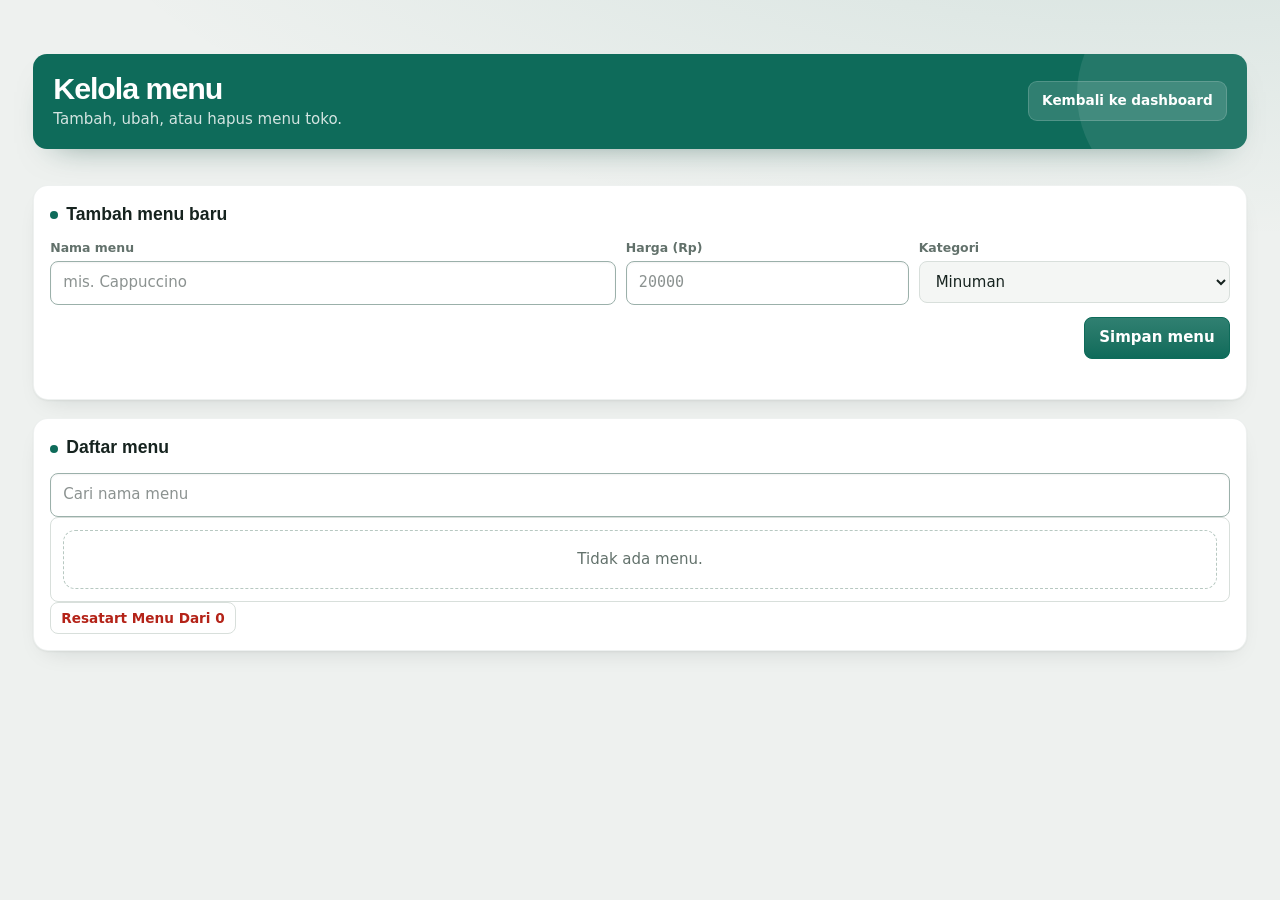
<file: menu.html>
<!doctype html>
<html lang="id">
<head>
  <meta charset="utf-8">
  <meta name="viewport" content="width=device-width, initial-scale=1">
  <title>Kelola Menu - Kasir Warung</title>
  <link rel="stylesheet" href="style.css">
</head>
<body class="page-ready">
  <main class="wrap" style="max-width: 900px; margin: 0 auto; padding-top: 28px">
    <header class="top" style="margin-bottom: 18px">
      <div><h1>Kelola menu</h1><p class="sub">Tambah, ubah, atau hapus menu toko.</p></div>
      <button type="button" class="theme-btn" id="backBtn">Kembali ke dashboard</button>
    </header>
    <section class="panel">
      <h2>Tambah menu baru</h2>
      <form id="menuForm">
        <div class="form-grid menu-fields">
          <div class="f-name"><label for="name">Nama menu</label><input type="text" id="name" maxlength="40" autocomplete="off" required placeholder="mis. Cappuccino"></div>
          <div><label for="price">Harga (Rp)</label><input type="text" id="price" class="mono" inputmode="numeric" autocomplete="off" required placeholder="20000"></div>
          <div><label for="cat">Kategori</label><select id="cat"><option>Makanan</option><option selected>Minuman</option><option>Camilan</option></select></div>
        </div>
        <div class="form-actions" style="justify-content: flex-end"><button class="primary">Simpan menu</button></div>
        <p class="err" id="err"></p>
      </form>
    </section>
    <section class="panel">
      <h2>Daftar menu</h2>
      <input type="search" id="search" placeholder="Cari nama menu">
      <ul class="manage-list" id="list"></ul>
      <button type="button" class="small ghost danger" id="reset">Resatart Menu Dari 0</button>
    </section>
  </main>
  <script src="local-storage.js"></script>
  <script src="menu-page.js"></script>
</body>
</html>
</file>
<file: style.css>
:root{color-scheme:light;box-sizing:border-box;padding-top:env(safe-area-inset-top,0px);padding-bottom:env(safe-area-inset-bottom,0px)}html{scroll-padding-top:env(safe-area-inset-top,0px)}body{margin:0;padding:0;font:14px -apple-system,BlinkMacSystemFont,sans-serif;background:#fff;color:#000}img{max-width:100%}[hidden]:not([hidden=until-found i]){display:none!important}
/* Layout: kiri = input barang + menu cepat + riwayat; kanan = nota berjalan, pembayaran, struk */
:root {
  --bg: #eef1ef;
  --surface: #ffffff;
  --surface-2: #f4f6f4;
  --fg: #16231f;
  --muted: #62716b;
  --line: #d8dfdb;
  --accent: #0e6b5a;
  --accent-fg: #ffffff;
  --accent-soft: #dcefe9;
  --warn: #b4540a;
  --warn-soft: #fbe9d6;
  --bad: #b42318;
  --paper: #fffef9;
  --paper-ink: #25282a;
  --font-display: "Bricolage Grotesque", "Segoe UI", sans-serif;
  --font-body: "Plus Jakarta Sans", system-ui, -apple-system, "Segoe UI", sans-serif;
  --font-mono: "DM Mono", ui-monospace, "SFMono-Regular", Menlo, monospace;
}
* { box-sizing: border-box; }
body {
  background: var(--bg); color: var(--fg); font-family: var(--font-body); font-size: 15px; line-height: 1.45;
  padding-block: 20px 40px;
  padding-left: max(16px, env(safe-area-inset-left, 0px));
  padding-right: max(16px, env(safe-area-inset-right, 0px));
  opacity: 0; transform: translateY(10px); transition: opacity 0.28s ease, transform 0.28s ease;
}
body.page-ready {
  opacity: 1; transform: translateY(0);
}
.auth-screen {
  min-height: 100vh; display: grid; place-items: center; padding: 28px 18px;
  background: linear-gradient(180deg, #dfeee8 0%, #eaf2ee 100%);
}
.auth-card {
  width: min(100%, 900px); background: rgba(255,255,255,0.7);
  border: 1px solid rgba(16, 41, 35, 0.08); border-radius: 22px;
  padding: 18px; box-shadow: 0 10px 30px -20px rgba(11, 38, 30, 0.35);
  display: grid; grid-template-columns: 1.05fr 1fr; gap: 18px; overflow: hidden;
}
.auth-card .auth-side {
  display: flex; align-items: stretch;
}
.auth-card .auth-visual {
  width: 100%; min-height: 260px; border-radius: 18px;
  background: linear-gradient(135deg, #e4f8f1 0%, #dfeee7 100%);
  border: 1px solid rgba(14, 113, 91, 0.08);
  padding: 24px 22px 18px; display: flex; flex-direction: column; justify-content: center;
}
.auth-badge {
  display: inline-block; width: fit-content; background: rgba(16, 123, 100, 0.08);
  color: #0d6b5f; padding: 6px 10px; border-radius: 999px; font-size: 0.68rem;
  font-weight: 800; letter-spacing: 0.08em; text-transform: uppercase;
}
.auth-card h2 {
  margin: 16px 0 12px; font-family: var(--font-display); font-size: clamp(2.2rem, 3vw, 3.7rem);
  line-height: 0.95; letter-spacing: -0.06em; font-weight: 800; color: #1b1f1d;
}
.auth-card p {
  margin: 0; color: #2a3231; font-size: 0.92rem; line-height: 1.5;
}
.auth-card .auth-forms {
  display: flex; flex-direction: column; justify-content: center; gap: 14px;
}
.auth-tabs {
  display: flex; gap: 8px; background: rgba(17, 48, 40, 0.05); border: 1px solid rgba(17, 48, 40, 0.10);
  border-radius: 12px; padding: 4px;
}
.auth-tab {
  flex: 1; border: 0; background: transparent; color: #526b66; border-radius: 10px; min-height: 38px; font-weight: 700;
}
.auth-tab.active {
  background: #1f2d2a; color: #ffffff; box-shadow: 0 2px 8px rgba(17, 48, 40, 0.18);
}
.auth-form {
  display: flex; flex-direction: column; gap: 10px;
  background: rgba(255,255,255,0.72); border: 1px solid rgba(17, 48, 40, 0.08); border-radius: 16px; padding: 16px 14px;
  box-shadow: inset 0 1px 0 rgba(255,255,255,0.45);
}
.auth-form[hidden] { display: none; }
#registerForm h3 {
  margin: 0 0 2px; font-size: 0.95rem; font-family: var(--font-display); color: #1d2f2a;
}
#loginForm label, #registerForm label {
  display: block; font-size: 0.75rem; font-weight: 700; color: #23463d; margin-bottom: 2px;
}
#loginForm input, #registerForm input {
  width: 100%; min-height: 42px; padding: 10px 12px; border-radius: 10px; border: 1px solid #7fa9a0;
  background: #ffffff; color: #0d1b18; font-size: 0.96rem; font-weight: 500;
  -webkit-text-fill-color: #0d1b18;
  caret-color: #0d1b18;
  box-shadow: inset 0 1px 3px rgba(10, 26, 22, 0.06);
}
#loginForm input:focus, #registerForm input:focus {
  border-color: #1aa38d; box-shadow: 0 0 0 4px rgba(26, 163, 141, 0.12), inset 0 1px 3px rgba(10, 26, 22, 0.06);
  outline: none;
}
#loginForm input::placeholder, #registerForm input::placeholder {
  color: #6e7f7a; opacity: 1;
}
#loginForm input:-webkit-autofill,
#loginForm input:-webkit-autofill:hover,
#loginForm input:-webkit-autofill:focus,
#loginForm input:-webkit-autofill:active,
#registerForm input:-webkit-autofill,
#registerForm input:-webkit-autofill:hover,
#registerForm input:-webkit-autofill:focus,
#registerForm input:-webkit-autofill:active {
  -webkit-box-shadow: 0 0 0 1000px #ffffff inset !important;
  -webkit-text-fill-color: #0d1b18 !important;
  transition: background-color 5000s ease-in-out 0s;
}
#loginForm button, #registerForm button {
  margin-top: 4px; min-height: 44px; border-radius: 10px; font-size: 0.96rem; font-weight: 700;
  transition: transform 0.15s ease, box-shadow 0.15s ease, opacity 0.15s ease;
}
#loginForm button.primary, #registerForm button.primary {
  background: linear-gradient(180deg, #4fcdb5 0%, #2ab39d 100%);
  border-color: #2ab39d; color: #0b2d28; box-shadow: 0 8px 18px -14px rgba(30, 140, 117, 0.85);
}
#loginForm button.primary:hover, #registerForm button.primary:hover {
  transform: translateY(-1px);
}
#registerForm button.ghost {
  background: #f3f7f5; border-color: rgba(13, 110, 93, 0.2); color: #1b2d29;
}
@media (max-width: 760px) {
  .auth-card { grid-template-columns: 1fr; padding: 14px; }
  .auth-card .auth-visual { min-height: 180px; }
}
@media (max-width: 520px) {
  .auth-screen { padding: 16px 12px; }
  #loginForm, #registerForm { padding: 12px; }
}
.wrap { max-width: 1100px; margin: 0 auto; display: flex; flex-direction: column; gap: 18px; }
header.top { display: flex; flex-wrap: wrap; align-items: end; justify-content: space-between; gap: 12px; }
h1 { font-family: var(--font-display); font-size: 1.9rem; margin: 0; letter-spacing: -0.01em; line-height: 1.1; text-wrap: balance; }
.sub { color: var(--muted); margin: 4px 0 0; }
.quick-links {
  display: flex; gap: 8px; flex-wrap: wrap; margin-top: -4px;
}
.quick-links button {
  min-height: 32px; padding: 6px 12px; font-size: 0.82rem;
}
.today { display: flex; gap: 10px; flex-wrap: wrap; }
.chip { background: var(--surface); border: 1px solid var(--line); border-radius: 8px; padding: 8px 12px; min-width: 130px; }
.chip small { display: block; color: var(--muted); font-size: 0.72rem; text-transform: uppercase; letter-spacing: 0.06em; }
.chip b { font-family: var(--font-mono); font-weight: 500; font-size: 1.05rem; font-variant-numeric: tabular-nums; }

.app { display: grid; grid-template-columns: minmax(0, 1fr) minmax(0, 390px); gap: 18px; align-items: start; }
@media (max-width: 860px) { .app { grid-template-columns: minmax(0, 1fr); } }
.col { display: flex; flex-direction: column; gap: 18px; min-width: 0; }
.panel { background: var(--surface); border: 1px solid var(--line); border-radius: 10px; padding: 16px; min-width: 0; }
.panel h2 { font-family: var(--font-display); font-size: 1.1rem; margin: 0 0 12px; }

label { display: block; font-size: 0.78rem; font-weight: 600; color: var(--muted); margin-bottom: 4px; }
input[type="text"], input[type="number"], input[type="search"] {
  width: 100%; font: inherit; color: #0f1d1a; background: #ffffff; border: 1px solid #9bb0aa;
  border-radius: 8px; padding: 10px 12px; min-height: 42px;
  -webkit-text-fill-color: #0f1d1a;
  caret-color: #0f1d1a;
  box-shadow: inset 0 1px 2px rgba(15, 29, 26, 0.05);
}
input[type="text"]::placeholder, input[type="number"]::placeholder, input[type="search"]::placeholder,
textarea::placeholder {
  color: #667b77; opacity: 0.48;
}
input.mono { font-family: var(--font-mono); font-variant-numeric: tabular-nums; }
input:-webkit-autofill,
input:-webkit-autofill:hover,
input:-webkit-autofill:focus,
input:-webkit-autofill:active {
  -webkit-box-shadow: 0 0 0 1000px #ffffff inset !important;
  -webkit-text-fill-color: #0f1d1a !important;
  transition: background-color 5000s ease-in-out 0s;
}
input:focus-visible, button:focus-visible { outline: 2px solid var(--accent); outline-offset: 2px; }
.form-grid { display: grid; grid-template-columns: minmax(0, 2fr) minmax(0, 1.2fr) minmax(0, 0.8fr); gap: 10px; }
.item-name-wrap { position: static; z-index: 1; }
.suggestions {
  position: relative; left: auto; right: auto; top: auto; z-index: 30;
  display: flex; flex-direction: column; gap: 4px; padding: 6px; margin-top: 6px;
  width: 100%; background: rgba(255, 255, 255, 0.98); border: 1px solid var(--line); border-radius: 10px;
  box-shadow: 0 16px 26px -18px rgba(10, 30, 25, 0.38); max-height: 220px; overflow-y: auto;
  backdrop-filter: blur(2px);
}
.suggestion-item {
  width: 100%; display: flex; justify-content: space-between; align-items: center; gap: 8px;
  border: 1px solid transparent; border-radius: 8px; padding: 8px 10px; background: #eff6f3; color: #0f1d1a;
  text-align: left; font: inherit; min-height: 40px; font-weight: 600;
}
.suggestion-item small { color: #38524d; }
.suggestion-item span { font-weight: 600; }
.suggestion-item small { font-family: var(--font-mono); color: var(--muted); }
.suggestion-item:hover, .suggestion-item:focus-visible { border-color: var(--accent); background: rgba(0,0,0,0.02); }
@media (max-width: 560px) { .form-grid { grid-template-columns: minmax(0, 1fr) minmax(0, 1fr); } .form-grid .f-name { grid-column: 1 / -1; } }
.form-actions { display: flex; flex-wrap: wrap; gap: 12px; align-items: center; justify-content: space-between; margin-top: 12px; }
.check { display: flex; gap: 8px; align-items: center; font-size: 0.88rem; color: var(--muted); }
.check input { width: 18px; height: 18px; accent-color: var(--accent); }

button { font: inherit; cursor: pointer; border-radius: 8px; border: 1px solid var(--line); background: var(--surface-2); color: var(--fg); padding: 9px 14px; min-height: 42px; font-weight: 600; }
button:hover { border-color: var(--accent); }
button.primary { background: var(--accent); color: var(--accent-fg); border-color: var(--accent); }
.suggestions, .suggestions * { box-sizing: border-box; }
button.primary:hover { filter: brightness(1.06); }
button:disabled { opacity: 0.45; cursor: not-allowed; filter: none; }
button.ghost { background: transparent; }
button.small { min-height: 32px; padding: 4px 10px; font-size: 0.85rem; }
button.danger { color: var(--bad); }

.page-shell { padding-top: 12px; }
.page-header-card {
  background: linear-gradient(135deg, #0f7c68 0%, #0f655c 100%);
  border: 1px solid rgba(14, 58, 49, 0.18);
  border-radius: 16px;
  padding: 20px 22px;
  color: #fff;
  box-shadow: 0 12px 24px -18px rgba(9, 53, 46, 0.5);
}
.page-header-card h1,
.page-header-card .sub { color: #fff; }
.page-header-card .sub { opacity: 0.9; }
.page-header-actions { align-items: center; }
.page-panel {
  padding: 18px 18px 12px;
}
.gudang-form {
  display: grid;
  grid-template-columns: minmax(0, 2.2fr) minmax(0, 1.1fr) minmax(0, 0.9fr) auto;
  gap: 12px;
  align-items: end;
  margin-bottom: 16px;
}
.gudang-field { display: flex; flex-direction: column; gap: 6px; }
.gudang-field label { margin: 0; color: var(--muted); }
.gudang-field input { background: #eef1ef; }
.gudang-submit { display: flex; align-items: flex-end; }
.gudang-submit button { width: 100%; }
.gudang-list {
  display: flex;
  flex-direction: column;
  gap: 10px;
}
.pantry-list { display: flex; flex-direction: column; gap: 10px; }
.pantry-row {
  display: grid;
  grid-template-columns: minmax(0, 1.8fr) minmax(75px, 110px) minmax(130px, 170px) auto;
  gap: 12px;
  align-items: center;
  padding: 14px 16px;
  border: 1px solid var(--line);
  border-radius: 12px;
  background: #f5f7f5;
}
.pantry-info {
  display: flex;
  flex-direction: column;
  gap: 4px;
}
.pantry-name {
  font-size: 1.05rem;
  font-weight: 700;
  color: var(--fg);
}
.pantry-row small { color: var(--muted); }
.pantry-stock-wrap {
  display: flex;
  justify-content: center;
  align-items: center;
}
.pantry-stock {
  display: inline-flex;
  justify-content: center;
  align-items: center;
  min-width: 44px;
  font-family: var(--font-mono);
  font-weight: 700;
  font-size: 1.15rem;
  color: var(--fg);
  background: rgba(15, 123, 104, 0.08);
  border-radius: 8px;
  padding: 8px 10px;
}
.pantry-actions {
  display: flex;
  gap: 8px;
  justify-content: flex-end;
}
.pantry-delete {
  justify-self: end;
  min-width: 90px;
}
@media (max-width: 760px) {
  .gudang-form {
    grid-template-columns: 1fr;
  }
  .gudang-submit { width: 100%; }
  .pantry-row {
    grid-template-columns: 1fr;
    text-align: left;
  }
  .pantry-actions {
    justify-content: flex-start;
  }
  .pantry-delete {
    width: 100%;
    justify-self: stretch;
  }
}

.menu-grid { display: grid; grid-template-columns: repeat(auto-fill, minmax(156px, 1fr)); gap: 8px; }
.menu-item { position: relative; text-align: left; display: flex; flex-direction: column; gap: 2px; padding: 10px 12px; background: var(--surface-2); height: 100%; }
.menu-item span { font-weight: 600; overflow-wrap: anywhere; }
.menu-item em { font-style: normal; font-family: var(--font-mono); font-size: 0.85rem; color: var(--accent); }
.menu-wrap { position: relative; }
.hint { color: var(--muted); font-size: 0.85rem; margin: 10px 0 0; }
.stock-badge { display: inline-block; margin-top: 6px; font-size: 0.73rem; font-weight: 700; color: var(--accent); background: var(--accent-soft); border-radius: 99px; padding: 2px 8px; }
.close-block { margin-top: 18px; padding-top: 12px; border-top: 1px solid var(--line); }

/* nota berjalan */
.cart-list { list-style: none; margin: 0; padding: 0; display: flex; flex-direction: column; }
.cart-row { display: grid; grid-template-columns: minmax(0, 1fr) auto; gap: 4px 10px; padding: 10px 0; border-bottom: 1px dashed var(--line); }
.cart-row:last-child { border-bottom: 0; }
.cart-name { font-weight: 600; overflow-wrap: anywhere; }
.cart-sub { font-family: var(--font-mono); font-variant-numeric: tabular-nums; text-align: right; }
.cart-meta { color: var(--muted); font-family: var(--font-mono); font-size: 0.82rem; }
.stepper { display: inline-flex; align-items: center; gap: 4px; justify-self: end; }
.stepper button { min-height: 30px; width: 30px; padding: 0; }
.stepper output { min-width: 28px; text-align: center; font-family: var(--font-mono); }
.empty { color: var(--muted); text-align: center; padding: 22px 8px; border: 1px dashed var(--line); border-radius: 8px; }
.close-stock-summary { margin-top: 12px; display: grid; gap: 8px; }
.close-stock-item {
  display: flex; justify-content: space-between; gap: 12px; align-items: center;
  padding: 8px 10px; border: 1px solid var(--line); border-radius: 8px; background: var(--surface-2);
}
.close-stock-item strong { font-weight: 700; }
.close-stock-item span { font-family: var(--font-mono); font-variant-numeric: tabular-nums; }
.pantry-list { display: grid; gap: 8px; margin-top: 14px; }
.pantry-row {
  display: grid; grid-template-columns: minmax(0, 1.3fr) auto auto auto; gap: 10px; align-items: center;
  padding: 10px 12px; border: 1px solid var(--line); border-radius: 10px; background: var(--surface-2);
}
.pantry-row b { display: block; }
.pantry-row small { color: var(--muted); }
.pantry-stock { font-family: var(--font-mono); font-variant-numeric: tabular-nums; font-weight: 700; }
.pantry-row button { min-height: 32px; padding: 4px 10px; }

.totals { margin-top: 12px; display: flex; flex-direction: column; gap: 8px; }
.trow { display: flex; justify-content: space-between; gap: 12px; align-items: center; }
.trow .v { font-family: var(--font-mono); font-variant-numeric: tabular-nums; }
.trow.grand { font-family: var(--font-display); font-size: 1.5rem; padding-top: 10px; border-top: 2px solid var(--fg); }
.trow.grand .v { font-family: var(--font-display); font-weight: 700; }
.trow input { width: 130px; text-align: right; }
.seg { display: grid; grid-template-columns: repeat(3, minmax(0, 1fr)); gap: 6px; margin-top: 14px; }
.seg label { margin: 0; }
.seg input { position: absolute; opacity: 0; pointer-events: none; }
.seg span { display: block; text-align: center; padding: 9px 6px; border: 1px solid var(--line); border-radius: 8px; background: var(--surface-2); font-weight: 600; color: var(--fg); cursor: pointer; }
.seg input:checked + span { background: var(--accent); color: var(--accent-fg); border-color: var(--accent); }
.seg input:focus-visible + span { outline: 2px solid var(--accent); outline-offset: 2px; }
.seg label { position: relative; }
.quick { display: flex; flex-wrap: wrap; gap: 6px; margin-top: 8px; }
.change { padding: 10px 12px; border-radius: 8px; background: var(--accent-soft); display: flex; justify-content: space-between; font-weight: 600; }
.change.short { background: var(--warn-soft); color: var(--warn); }
.change .v { font-family: var(--font-mono); }
.pay-actions { display: grid; grid-template-columns: minmax(0, 1fr) auto; gap: 8px; margin-top: 14px; }
.pay-actions .primary { min-height: 50px; font-size: 1.05rem; }

/* struk */
.receipt-wrap { display: flex; flex-direction: column; gap: 12px; }
.receipt {
  background: var(--paper); color: var(--paper-ink); font-family: var(--font-mono); font-size: 0.82rem; line-height: 1.5;
  padding: 18px 16px; border-radius: 4px; box-shadow: 0 1px 0 var(--line), 0 6px 18px rgba(0,0,0,0.12);
  overflow-x: auto;
}
.receipt pre { margin: 0; font: inherit; white-space: pre; }
.rc-head { text-align: center; font-family: var(--font-display); font-size: 1.15rem; font-weight: 700; letter-spacing: 0.02em; }
.rc-sub { text-align: center; margin-bottom: 8px; }
.rc-actions { display: grid; grid-template-columns: minmax(0, 1fr) minmax(0, 1fr); gap: 8px; }
.status { color: var(--accent); font-size: 0.88rem; min-height: 1.3em; margin: 0; }

/* riwayat */
.hist-head { display: flex; flex-wrap: wrap; justify-content: space-between; align-items: center; gap: 8px; margin-bottom: 8px; }
.hist-head h2 { margin: 0; }
.hist { list-style: none; padding: 0; margin: 0; display: flex; flex-direction: column; }
.hist li { display: grid; grid-template-columns: auto minmax(0, 1fr) auto; gap: 10px; align-items: center; padding: 9px 0; border-bottom: 1px solid var(--line); }
.hist li:last-child { border-bottom: 0; }
.hist .no { font-family: var(--font-mono); font-size: 0.8rem; color: var(--muted); }
.hist .items { overflow: hidden; text-overflow: ellipsis; white-space: nowrap; color: var(--muted); font-size: 0.88rem; }
.hist .amt { font-family: var(--font-mono); font-variant-numeric: tabular-nums; font-weight: 500; text-align: right; }
.hist button { grid-column: auto; }
.badge { font-size: 0.7rem; padding: 2px 7px; border-radius: 99px; background: var(--accent-soft); color: var(--accent); font-weight: 700; text-transform: uppercase; letter-spacing: 0.05em; margin-left: 6px; }
.err { color: var(--bad); font-size: 0.85rem; margin: 8px 0 0; min-height: 1.2em; }
textarea { width: 100%; font: inherit; font-family: var(--font-mono); font-size: 0.8rem; color: var(--fg); background: var(--surface-2); border: 1px solid var(--line); border-radius: 8px; padding: 10px 12px; resize: vertical; overflow-wrap: anywhere; }
textarea:focus-visible { outline: 2px solid var(--accent); outline-offset: 2px; }
.qris { margin-top: 12px; display: flex; flex-direction: column; align-items: center; gap: 8px; padding: 14px; border: 1px solid var(--line); border-radius: 10px; background: var(--surface-2); }
.qr-frame { background: #ffffff; padding: 10px; border-radius: 8px; width: min(260px, 100%); line-height: 0; }
.qr-frame svg { width: 100%; height: auto; display: block; }
.qris-amt { font-family: var(--font-display); font-size: 1.35rem; font-weight: 700; }
.qris-note { color: var(--muted); font-size: 0.82rem; text-align: center; margin: 0; }
.qris-note.warn { color: var(--warn); }
.qris .empty { width: 100%; }
.row-actions { display: flex; flex-wrap: wrap; gap: 8px; margin-top: 10px; }
/* ---- polish ---- */
body { background-image: radial-gradient(1100px 380px at 90% -140px, color-mix(in srgb, var(--accent) 12%, transparent), transparent); background-repeat: no-repeat; }
header.top { background: var(--accent); color: var(--accent-fg); border-radius: 14px; padding: 18px 20px; align-items: center; position: relative; overflow: hidden; }
header.top::after { content: ""; position: absolute; right: -50px; top: -70px; width: 220px; height: 220px; border-radius: 50%; background: color-mix(in srgb, var(--accent-fg) 9%, transparent); pointer-events: none; }
header.top > * { position: relative; z-index: 1; }
header.top .sub { color: inherit; opacity: 0.82; }
.chip { background: color-mix(in srgb, var(--accent-fg) 14%, transparent); border: 0; color: inherit; }
.chip small { color: inherit; opacity: 0.75; }
.today { align-items: stretch; }
.theme-btn { display: inline-block; text-decoration: none; cursor: pointer; background: color-mix(in srgb, var(--accent-fg) 14%, transparent); color: inherit; border: 0; font-size: 0.85rem; }
.theme-btn:hover { background: color-mix(in srgb, var(--accent-fg) 24%, transparent); }
.panel { box-shadow: 0 1px 2px rgba(10, 30, 25, 0.05), 0 10px 26px -14px rgba(10, 30, 25, 0.18); }
.panel h2::before { content: ""; display: inline-block; width: 8px; height: 8px; border-radius: 50%; background: var(--accent); margin-right: 8px; vertical-align: middle; }
button.primary { background-image: linear-gradient(180deg, color-mix(in srgb, var(--accent) 86%, #ffffff), var(--accent)); }
button:active:not(:disabled) { transform: translateY(1px); }
.menu-item { display: grid; grid-template-columns: auto minmax(0, 1fr); column-gap: 8px; align-items: center; align-content: center; padding: 10px 12px; min-height: 60px; }
.menu-item span { line-height: 1.25; }
.menu-item em { grid-column: 2; }
.menu-item:hover { box-shadow: 0 6px 16px -8px rgba(10, 30, 25, 0.35); }
.av { grid-row: span 2; width: 32px; height: 32px; border-radius: 9px; display: grid; place-items: center; font-style: normal; font-weight: 700; font-family: var(--font-display); background: hsl(var(--h) 60% 50% / 0.16); color: color-mix(in srgb, hsl(var(--h) 65% 42%) 70%, var(--fg)); }
.receipt { position: relative; padding-bottom: 32px; -webkit-mask: conic-gradient(from -45deg at bottom, #0000, #000 1deg 89deg, #0000 90deg) 50% / 14px 100%; mask: conic-gradient(from -45deg at bottom, #0000, #000 1deg 89deg, #0000 90deg) 50% / 14px 100%; }

@media print {
  @page { size: 80mm auto; margin: 4mm; }
  body { background: #fff !important; color: #000 !important; }
  body > *:not(.wrap), .top, .quick-links, .wrap > header, .app > .col > *:not(#receiptPanel),
  #receiptPanel > h2, #receiptPanel > .status, #receiptPanel > .rc-actions { display: none !important; }
  .wrap, .app, .app > .col, #receiptPanel, .receipt {
    display: block !important; width: 100% !important; max-width: none !important;
    margin: 0 !important; padding: 0 !important; border: 0 !important;
    box-shadow: none !important; background: #fff !important;
  }
  .receipt { color: #000 !important; -webkit-mask: none !important; mask: none !important; }
  .receipt pre { font-size: 11px !important; line-height: 1.35 !important; }
  .receipt .stamp { display: none !important; }
}
.stamp { position: absolute; top: 12px; right: 12px; border: 2px solid #0e6b5a; color: #0e6b5a; font-family: var(--font-display); font-weight: 700; letter-spacing: 0.14em; font-size: 0.85rem; padding: 2px 8px; border-radius: 4px; transform: rotate(-8deg); opacity: 0.85; }
.toast { position: fixed; left: 50%; bottom: calc(18px + env(safe-area-inset-bottom, 0px)); transform: translate(-50%, 20px); background: var(--fg); color: var(--bg); padding: 10px 16px; border-radius: 99px; font-weight: 600; font-size: 0.9rem; opacity: 0; pointer-events: none; z-index: 20; max-width: calc(100% - 32px); text-align: center; }
.toast.show { opacity: 1; transform: translate(-50%, 0); }
@media (prefers-reduced-motion: no-preference) {
  button { transition: background 0.15s, border-color 0.15s, transform 0.12s, box-shadow 0.15s; }
  .menu-item:hover { transform: translateY(-2px); }
  .menu-item:active { transform: scale(0.97); }
  .toast { transition: opacity 0.2s, transform 0.2s; }
  .cart-row.pop { animation: popIn 0.4s ease-out; }
  .bump { animation: bump 0.32s ease-out; }
  .receipt-wrap:not([hidden]) { animation: slideUp 0.4s ease-out; }
  .stamp { animation: stampIn 0.45s cubic-bezier(0.2, 1.6, 0.4, 1) 0.15s both; }
  .panel { animation: fadeIn 0.35s ease-out both; }
}
@keyframes popIn { from { opacity: 0; transform: translateY(-8px) scale(0.98); background: var(--accent-soft); } to { opacity: 1; transform: none; } }
@keyframes bump { 0% { transform: scale(1); } 40% { transform: scale(1.06); } 100% { transform: scale(1); } }
@keyframes slideUp { from { opacity: 0; transform: translateY(14px); } to { opacity: 1; transform: none; } }
@keyframes stampIn { from { opacity: 0; transform: rotate(-8deg) scale(1.8); } to { opacity: 0.85; transform: rotate(-8deg) scale(1); } }
@keyframes fadeIn { from { opacity: 0; transform: translateY(6px); } to { opacity: 1; transform: none; } }

/* Final visual system: consistent rhythm, contrast, and responsive navigation. */
header.top { gap: 20px; box-shadow: 0 16px 34px -22px rgba(9, 65, 52, 0.55); }
header.top h1 { letter-spacing: -0.035em; }
header.top .today { display: flex; flex-wrap: wrap; justify-content: flex-end; gap: 8px; }
header.top .theme-btn { min-height: 38px; padding: 9px 13px; border: 1px solid rgba(255,255,255,0.16); border-radius: 9px; font-weight: 700; white-space: nowrap; transition: background .18s ease, transform .18s ease; }
header.top .theme-btn:hover { transform: translateY(-1px); }
header.top .theme-btn:focus-visible, a:focus-visible, button:focus-visible { outline: 3px solid rgba(52, 205, 177, .55); outline-offset: 2px; }
.panel { border: 1px solid rgba(20, 54, 45, .07); border-radius: 15px; }
input, select, textarea { transition: border-color .18s ease, box-shadow .18s ease, background .18s ease; }
input:focus, select:focus, textarea:focus { border-color: #53b9a5; box-shadow: 0 0 0 4px rgba(50, 176, 150, .12); outline: none; }
button, .theme-btn { -webkit-tap-highlight-color: transparent; }
.menu-item, .cart-row, .pantry-row, .hist li { border-color: rgba(20, 54, 45, .10); }
.empty { border: 1px dashed #b7c8c1; border-radius: 12px; background: rgba(255,255,255,.48); padding: 18px; color: var(--muted); text-align: center; }

@media (max-width: 760px) {
  body { padding: 10px 10px 24px; }
  header.top { padding: 15px; align-items: flex-start; }
  header.top > div:first-child { width: 100%; }
  header.top .today { width: 100%; justify-content: flex-start; }
  header.top .chip { flex: 1 1 30%; min-width: 105px; }
  header.top .theme-btn { flex: 1 1 auto; text-align: center; }
  .auth-card { grid-template-columns: 1fr; padding: 12px; border-radius: 18px; }
  .auth-card .auth-visual { min-height: 190px; }
  .auth-card h2 { font-size: 2.45rem; }
}

@media (max-width: 480px) {
  body { font-size: 14px; }
  header.top h1 { font-size: 1.55rem; }
  header.top .chip { min-width: calc(50% - 4px); }
  header.top .theme-btn { min-width: calc(50% - 4px); }
  .panel { border-radius: 12px; padding: 14px; }
  .app { grid-template-columns: minmax(0, 1fr); }
  .auth-screen { padding: 10px 0; }
}

/* Layout bersama: seluruh halaman memakai ruang viewport secara penuh. */
html, body { min-width: 0; min-height: 100%; }
body {
  min-height: 100vh;
  padding: clamp(12px, 2vw, 28px) clamp(12px, 2.6vw, 40px) clamp(20px, 3vw, 40px);
}
.wrap {
  width: 100%;
  max-width: none !important;
  min-height: calc(100vh - clamp(32px, 5vw, 68px));
  margin: 0 !important;
}
.page-shell {
  width: 100%;
  max-width: none !important;
  padding-top: 0 !important;
}
.page-shell .page-header-card { width: 100%; }
.page-shell .page-panel { width: 100%; }
.app { grid-template-columns: minmax(0, 1fr) minmax(360px, 30vw); }
@media (max-width: 860px) {
  .app { grid-template-columns: minmax(0, 1fr); }
}
@media (max-width: 560px) {
  body { padding: 10px; }
  .wrap { min-height: calc(100vh - 20px); }
  header.top, .page-header-card { padding: 16px; }
}

select { width: 100%; font: inherit; color: var(--fg); background: var(--surface-2); border: 1px solid var(--line); border-radius: 8px; padding: 10px 12px; min-height: 42px; }
select:focus-visible { outline: 2px solid var(--accent); outline-offset: 2px; }
.menu-fields { grid-template-columns: minmax(0, 2fr) minmax(0, 1fr) minmax(0, 1.1fr); }
@media (max-width: 560px) { .menu-fields { grid-template-columns: minmax(0, 1fr) minmax(0, 1fr); } .menu-fields .f-name { grid-column: 1 / -1; } }
.sub-h { margin: 18px 0 8px; font-size: 0.78rem; font-weight: 700; text-transform: uppercase; letter-spacing: 0.08em; color: var(--muted); }
.manage-tools { display: flex; flex-direction: column; gap: 8px; margin-bottom: 8px; }
.chips { display: flex; flex-wrap: wrap; gap: 6px; }
.chips button { min-height: 32px; padding: 4px 12px; font-size: 0.85rem; border-radius: 99px; }
.chips button[aria-pressed="true"] { background: var(--accent); color: var(--accent-fg); border-color: var(--accent); }
.manage-list { list-style: none; margin: 0; padding: 0; display: flex; flex-direction: column; max-height: 460px; overflow-y: auto; border: 1px solid var(--line); border-radius: 8px; }
.mrow { display: grid; grid-template-columns: auto minmax(0, 1fr) auto auto; gap: 10px; align-items: center; padding: 9px 12px; border-bottom: 1px solid var(--line); }
.mrow:last-child { border-bottom: 0; }
.mrow .dot { width: 8px; height: 8px; border-radius: 50%; background: hsl(var(--h) 65% 50%); }
.minfo b { display: block; font-weight: 600; overflow-wrap: anywhere; }
.minfo small { color: var(--muted); font-size: 0.78rem; }
.mprice { font-family: var(--font-mono); font-variant-numeric: tabular-nums; }
.mbtns { display: flex; gap: 6px; }
.mrow.editing { display: block; background: var(--accent-soft); }
.medit { display: grid; grid-template-columns: minmax(0, 2fr) minmax(0, 1fr) minmax(0, 1.1fr); gap: 8px; }
@media (max-width: 560px) { .mrow { grid-template-columns: auto minmax(0, 1fr) auto; } .mrow .mbtns { grid-column: 2 / -1; } .medit { grid-template-columns: minmax(0, 1fr) minmax(0, 1fr); } .medit .f-name { grid-column: 1 / -1; } }
.chart-grid {
  display: grid;
  grid-template-columns: repeat(2, minmax(0, 1fr));
  gap: 14px;
  margin: 12px 0 18px;
}
.chart-card {
  background: linear-gradient(180deg, #f9fbfa 0%, #eef5f3 100%);
  border: 1px solid #d5e1dd;
  border-radius: 14px;
  padding: 14px 14px 12px;
  box-shadow: inset 0 1px 0 rgba(255,255,255,0.5);
}
.chart-header {
  display: flex;
  align-items: center;
  justify-content: space-between;
  gap: 12px;
  margin-bottom: 10px;
}
.chart-header h3 {
  margin: 0;
  font-family: var(--font-display);
  font-size: 1rem;
}
.chart-header span {
  font-family: var(--font-mono);
  font-size: 0.8rem;
  font-weight: 700;
  color: var(--fg);
}
.chart-footnote {
  margin: 10px 0 0;
  color: var(--muted);
  font-size: 0.78rem;
  line-height: 1.4;
}
.chart-bars {
  display: grid;
  grid-template-columns: repeat(7, minmax(0, 1fr));
  align-items: end;
  gap: 8px;
  min-height: 150px;
  padding-top: 10px;
}
.chart-col {
  display: flex;
  flex-direction: column;
  align-items: center;
  justify-content: end;
  gap: 8px;
  height: 100%;
}
.chart-stack {
  position: relative;
  display: flex;
  align-items: flex-end;
  justify-content: center;
  width: 100%;
  height: 120px;
  background: linear-gradient(180deg, rgba(15, 123, 104, 0.04), rgba(15, 123, 104, 0.01));
  border: 1px solid rgba(13, 50, 46, 0.08);
  border-radius: 10px 10px 6px 6px;
  overflow: hidden;
}
.bar {
  display: block;
  width: 55%;
  min-height: 6px;
  border-radius: 6px 6px 0 0;
  box-shadow: inset 0 1px 0 rgba(255,255,255,0.35);
}
.bar.income {
  background: linear-gradient(180deg, #41c3a4 0%, #2b9b7d 100%);
}
.bar.expense {
  background: linear-gradient(180deg, #ffb36b 0%, #f38d3c 100%);
}
.chart-col small {
  font-size: 0.68rem;
  color: var(--muted);
  font-weight: 700;
  line-height: 1.2;
  text-align: center;
  white-space: nowrap;
  overflow: hidden;
  text-overflow: ellipsis;
  max-width: 100%;
  letter-spacing: 0.02em;
}
@media (max-width: 640px) {
  .chart-grid { grid-template-columns: 1fr; }
}
.rep-wrap {
  overflow-x: auto; border: 1px solid #bfd0cb; border-radius: 12px; margin-top: 10px;
  background: linear-gradient(180deg, #f7fbfa 0%, #edf5f4 100%);
  box-shadow: inset 0 0 0 1px rgba(255,255,255,0.45), 0 8px 20px -18px rgba(12,30,26,0.45);
}
table.rep {
  width: 100%; min-width: 560px; border-collapse: collapse; font-size: 0.85rem;
  table-layout: fixed; background: #ffffff;
}
table.rep th, table.rep td {
  padding: 9px 10px; text-align: left; border: 1px solid #cfdad7; white-space: nowrap;
  vertical-align: middle; background: #ffffff;
}
table.rep th {
  background: linear-gradient(180deg, #eaf4ff 0%, #dfeef8 100%); color: #1e3a4d; font-size: 0.72rem; text-transform: uppercase; letter-spacing: 0.08em;
  font-weight: 800; text-shadow: 0 1px 0 rgba(255,255,255,0.35);
}
table.rep tbody tr:nth-child(even) td { background: #f7faf9; }
table.rep tbody tr:hover td { background: #ecf8f1; }
table.rep .num { text-align: right; font-family: var(--font-mono); font-variant-numeric: tabular-nums; }
table.rep tbody tr:last-child td { border-bottom: 1px solid #cfdad7; }
table.rep tfoot td {
  font-weight: 800; background: linear-gradient(180deg, #dff4ea 0%, #d4ecd9 100%); border-color: #bcd8c5;
  color: #0f4b3d; box-shadow: inset 0 1px 0 rgba(255,255,255,0.5);
}
.exp { display: flex; flex-direction: column; gap: 10px; margin-top: 12px; }
.exp .primary {
  width: 100%; min-height: 54px; border-radius: 11px; font-size: 1.05rem; font-weight: 800;
}
.csvrow { display: grid; grid-template-columns: minmax(0, 1fr) minmax(0, 1.4fr) auto; gap: 10px; align-items: end; }
.csvrow > div { display: flex; flex-direction: column; gap: 6px; }
.csvrow label { margin: 0; font-size: 0.8rem; }
.csvrow select, .csvrow button {
  min-height: 46px; border-radius: 10px; background: #f1f3f2; border: 1px solid #d0d9d5;
}
.csvrow button {
  min-width: 130px; font-weight: 700; padding-inline: 18px;
}
@media (max-width: 560px) { .csvrow { grid-template-columns: minmax(0, 1fr) minmax(0, 1fr); } .csvrow button { grid-column: 1 / -1; } }
.menu-sec + .menu-sec { margin-top: 18px; }
.menu-cat { display: flex; align-items: center; gap: 8px; margin: 0 0 8px; font-size: 0.78rem; font-weight: 700; text-transform: uppercase; letter-spacing: 0.08em; color: var(--muted); }
.menu-cat .dot { width: 8px; height: 8px; border-radius: 50%; background: hsl(var(--h) 65% 50%); }
.menu-cat .n { font-family: var(--font-mono); font-weight: 500; letter-spacing: 0; background: var(--surface-2); border: 1px solid var(--line); border-radius: 99px; padding: 0 8px; font-size: 0.75rem; }
.menu-item span { grid-column: 2; }
.menu-item em { grid-column: 2; }
.menu-item:hover { box-shadow: 0 6px 16px -8px rgba(10, 30, 25, 0.35); }
.av { grid-row: span 2; width: 32px; height: 32px; border-radius: 9px; display: grid; place-items: center; font-style: normal; font-weight: 700; font-family: var(--font-display); background: hsl(var(--h) 60% 50% / 0.16); color: color-mix(in srgb, hsl(var(--h) 65% 42%) 70%, var(--fg)); }
.receipt { position: relative; padding-bottom: 32px; -webkit-mask: conic-gradient(from -45deg at bottom, #0000, #000 1deg 89deg, #0000 90deg) 50% / 14px 100%; mask: conic-gradient(from -45deg at bottom, #0000, #000 1deg 89deg, #0000 90deg) 50% / 14px 100%; }
.stamp { position: absolute; top: 12px; right: 12px; border: 2px solid #0e6b5a; color: #0e6b5a; font-family: var(--font-display); font-weight: 700; letter-spacing: 0.14em; font-size: 0.85rem; padding: 2px 8px; border-radius: 4px; transform: rotate(-8deg); opacity: 0.85; }
.toast { position: fixed; left: 50%; bottom: calc(18px + env(safe-area-inset-bottom, 0px)); transform: translate(-50%, 20px); background: var(--fg); color: var(--bg); padding: 10px 16px; border-radius: 99px; font-weight: 600; font-size: 0.9rem; opacity: 0; pointer-events: none; z-index: 20; max-width: calc(100% - 32px); text-align: center; }
.toast.show { opacity: 1; transform: translate(-50%, 0); }
@media (prefers-reduced-motion: no-preference) {
  button { transition: background 0.15s, border-color 0.15s, transform 0.12s, box-shadow 0.15s; }
  .menu-item:hover { transform: translateY(-2px); }
  .menu-item:active { transform: scale(0.97); }
  .toast { transition: opacity 0.2s, transform 0.2s; }
  .cart-row.pop { animation: popIn 0.4s ease-out; }
  .bump { animation: bump 0.32s ease-out; }
  .receipt-wrap:not([hidden]) { animation: slideUp 0.4s ease-out; }
  .stamp { animation: stampIn 0.45s cubic-bezier(0.2, 1.6, 0.4, 1) 0.15s both; }
  .panel { animation: fadeIn 0.35s ease-out both; }
}
@keyframes popIn { from { opacity: 0; transform: translateY(-8px) scale(0.98); background: var(--accent-soft); } to { opacity: 1; transform: none; } }
@keyframes bump { 0% { transform: scale(1); } 40% { transform: scale(1.06); } 100% { transform: scale(1); } }
@keyframes slideUp { from { opacity: 0; transform: translateY(14px); } to { opacity: 1; transform: none; } }
@keyframes stampIn { from { opacity: 0; transform: rotate(-8deg) scale(1.8); } to { opacity: 0.85; transform: rotate(-8deg) scale(1); } }
@keyframes fadeIn { from { opacity: 0; transform: translateY(6px); } to { opacity: 1; transform: none; } }
</file>
